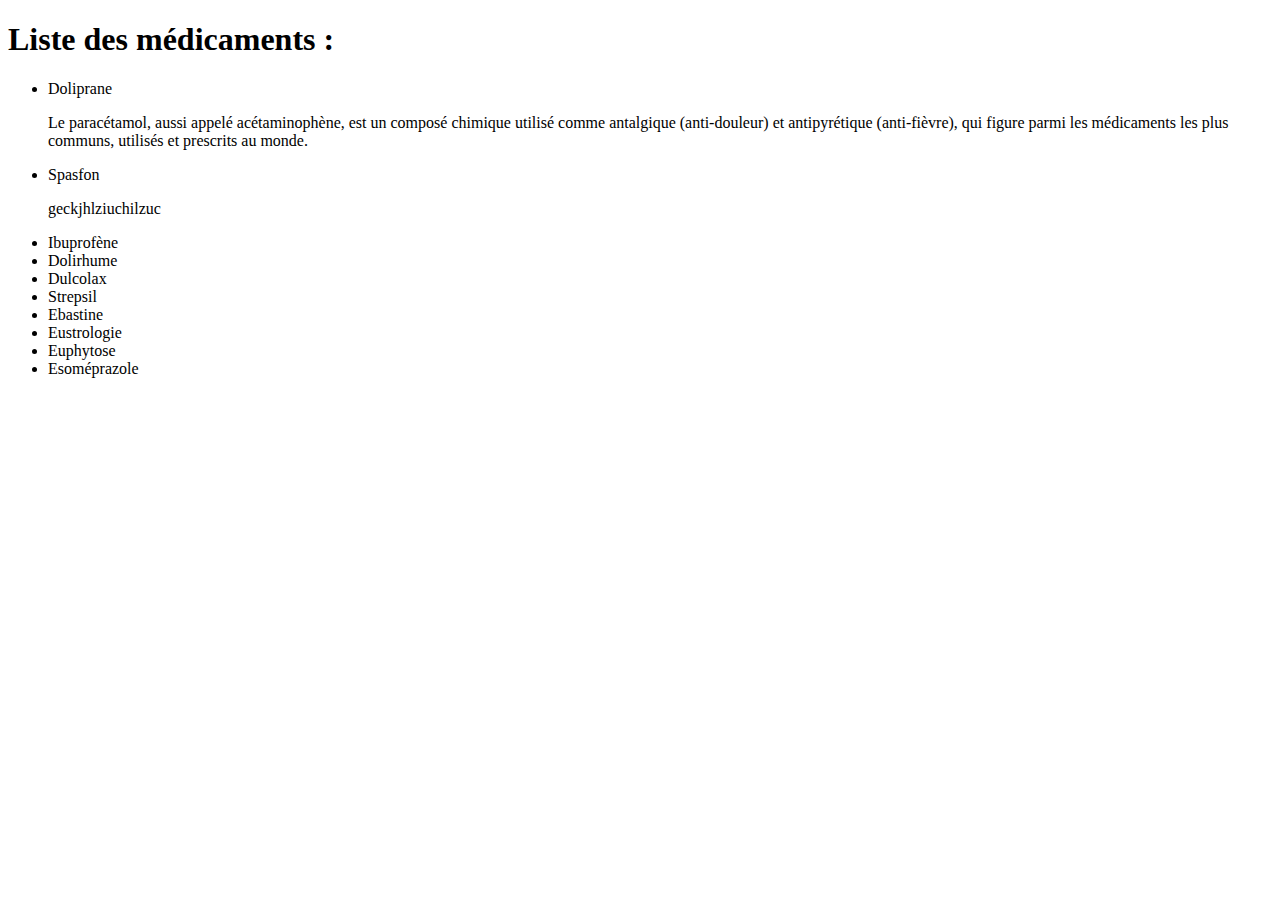
<file: GSB1/index.html>
<!DOCTYPE html>
<html lang="en">

<head>
    <meta charset="UTF-8">
    <title>Document</title>
</head>

<body>

    <h1>Liste des médicaments :</h1>
    <ul>
        <li>Doliprane</li>
        <p>Le paracétamol, aussi appelé acétaminophène, est un composé chimique 
            utilisé comme antalgique (anti-douleur) et antipyrétique (anti-fièvre), 
            qui figure parmi les médicaments les plus communs, utilisés et 
            prescrits au monde.</p>
        <li>Spasfon</li>
        <p>geckjhlziuchilzuc</p>
        <li>Ibuprofène</li>
        <li>Dolirhume</li>
        <li>Dulcolax</li>
        <li>Strepsil</li>
        <li>Ebastine</li>
        <li>Eustrologie</li>
        <li>Euphytose</li>
        <li>Esoméprazole</li>
    </ul>





</body>

</html>
</file>
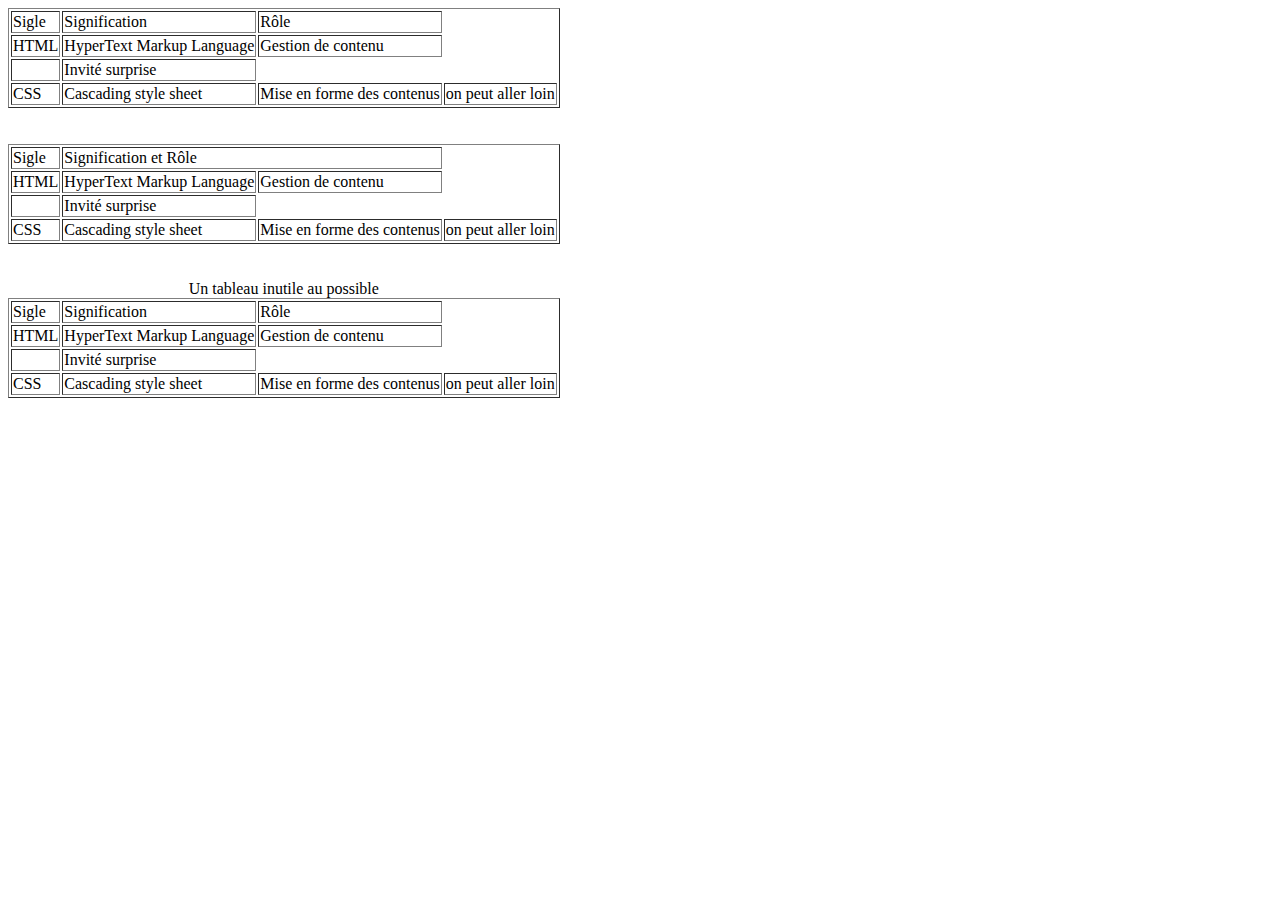
<file: HTML/index.html>
<!DOCTYPE html>
<html lang="en">

<head>
    <meta charset="UTF-8">
    <title>Cours HTML</title>
</head>

<body>
    <table border="1">
        <tr>
            <td>Sigle</td>
            <td>Signification</td>
            <td>Rôle</td>
        </tr>
        <tr>
            <td>HTML</td>
            <td>HyperText Markup Language</td>
            <td>Gestion de contenu</td>
        </tr>
        <tr>
            <td></td>
            <td>Invité surprise</td>

        </tr>
        <tr>
            <td>CSS</td>
            <td>Cascading style sheet</td>
            <td>Mise en forme des contenus</td>
            <td>on peut aller loin</td>
        </tr>
    </table>
    <br><br>
    <table border="1">
        <tr>
            <td>Sigle</td>
            <td colspan="2">Signification et Rôle</td>
        </tr>
        <tr>
            <td>HTML</td>
            <td>HyperText Markup Language</td>
            <td>Gestion de contenu</td>
        </tr>
        <tr>
            <td></td>
            <td>Invité surprise</td>

        </tr>
        <tr>
            <td>CSS</td>
            <td>Cascading style sheet</td>
            <td>Mise en forme des contenus</td>
            <td>on peut aller loin</td>
        </tr>
    </table>
    <br><br>

    <table border="1">
        <caption>Un tableau inutile au possible</caption>
        <tr>
            <td>Sigle</td>
            <td>Signification</td>
            <td>Rôle</td>
        </tr>
        <tr>
            <td>HTML</td>
            <td>HyperText Markup Language</td>
            <td>Gestion de contenu</td>
        </tr>
        <tr>
            <td></td>
            <td>Invité surprise</td>

        </tr>
        <tr>
            <td>CSS</td>
            <td>Cascading style sheet</td>
            <td>Mise en forme des contenus</td>
            <td>on peut aller loin</td>
        </tr>
    </table>
</body>

</html>




<!--<a href="http://fr.wikipedia.org/" target="_blank">
    <img src="http://i0.kym-cdn.com/photos/images/facebook/000/210/119/9b3.png" 
    width="360" height="244"></a>-->
</file>
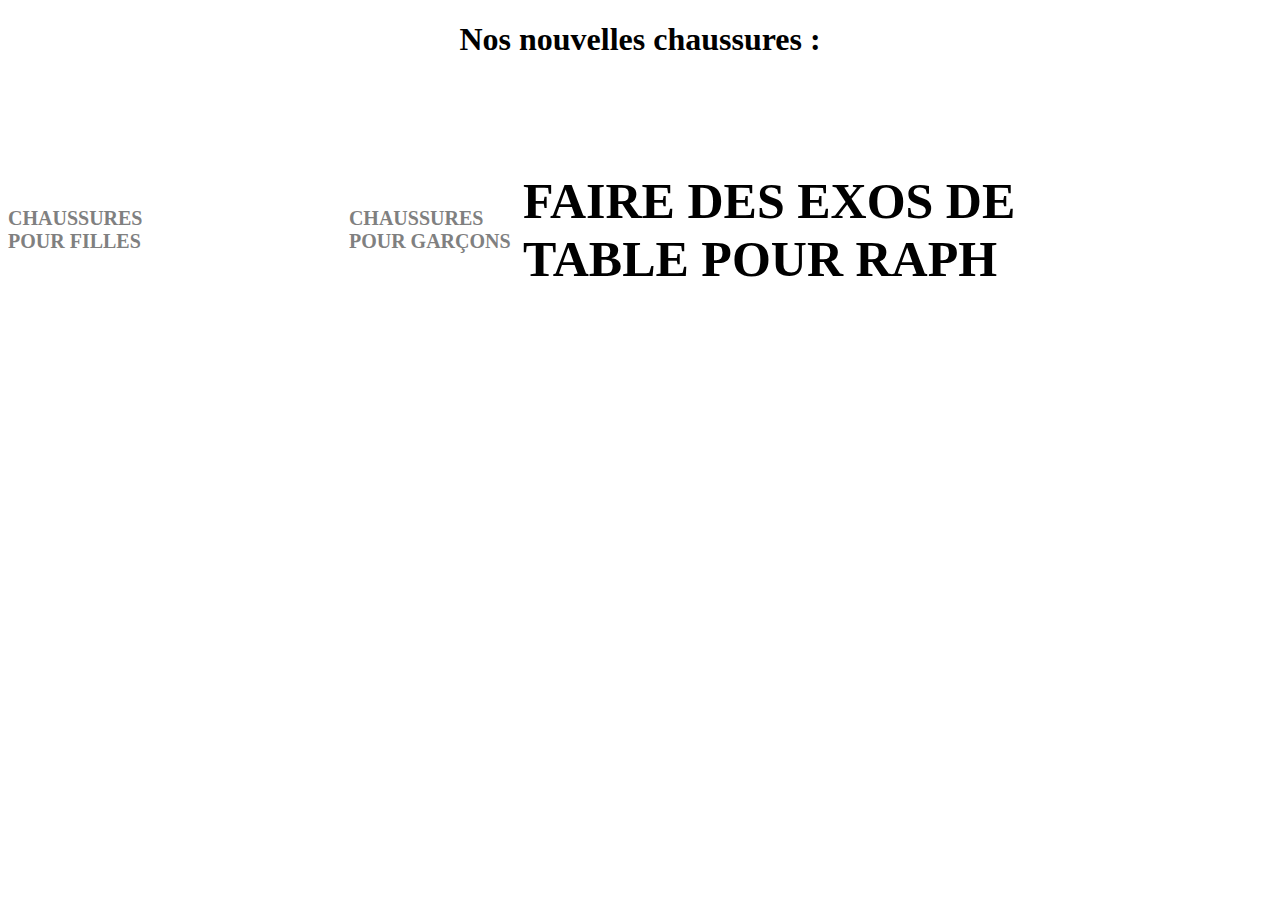
<file: Tests/index.html>
<!DOCTYPE html>
<html lang="en">
<head>
    <meta charset="UTF-8">
    <link rel="stylesheet" type="text/css" href="styles.css">
    <title>Document</title>
</head>
<body>
    
    <h1 class="txtcenter">Nos nouvelles chaussures :</h1>

    <div id="container"><!-- flex container -->
        <p class="maj">Chaussures pour filles</p>
            <div class="box" id="bluebox"><!-- flex item -->
                
            </div>
            <p class="maj">Chaussures pour Garçons</p>

            <h1 style="font-size: 50px;">FAIRE DES EXOS DE TABLE POUR RAPH</h1>
            <div class="box" id="redbox"><!-- flex item -->
                
            </div>
        
        </div>

</body>
</html>
</file>
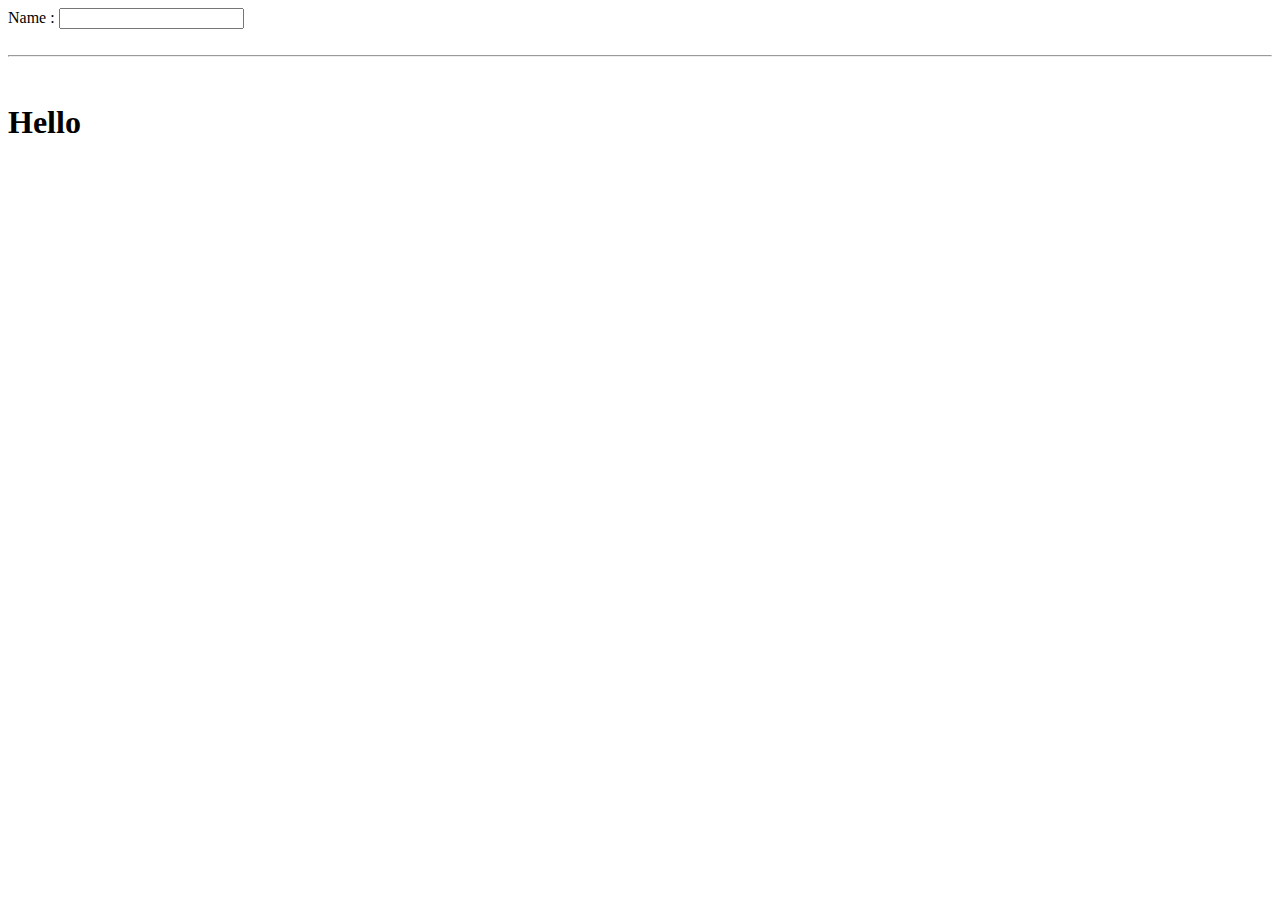
<file: CoursJS/AngularJS/index.html>
<!DOCTYPE html>
<html lang="fr" ng-app>

<head>
    <meta charset="UTF-8">
    <title>Document</title>
    <script src="angular.min.js"></script>
</head>

<body>

    <div>

        <label>
            Name :
        </label>
        <input type="text" ng-model="_$yourName">

    </div>
    <br>
    <hr>
    <br>
    <h1>Hello {{_$yourName}}</h1>

</body>

</html>
</file>
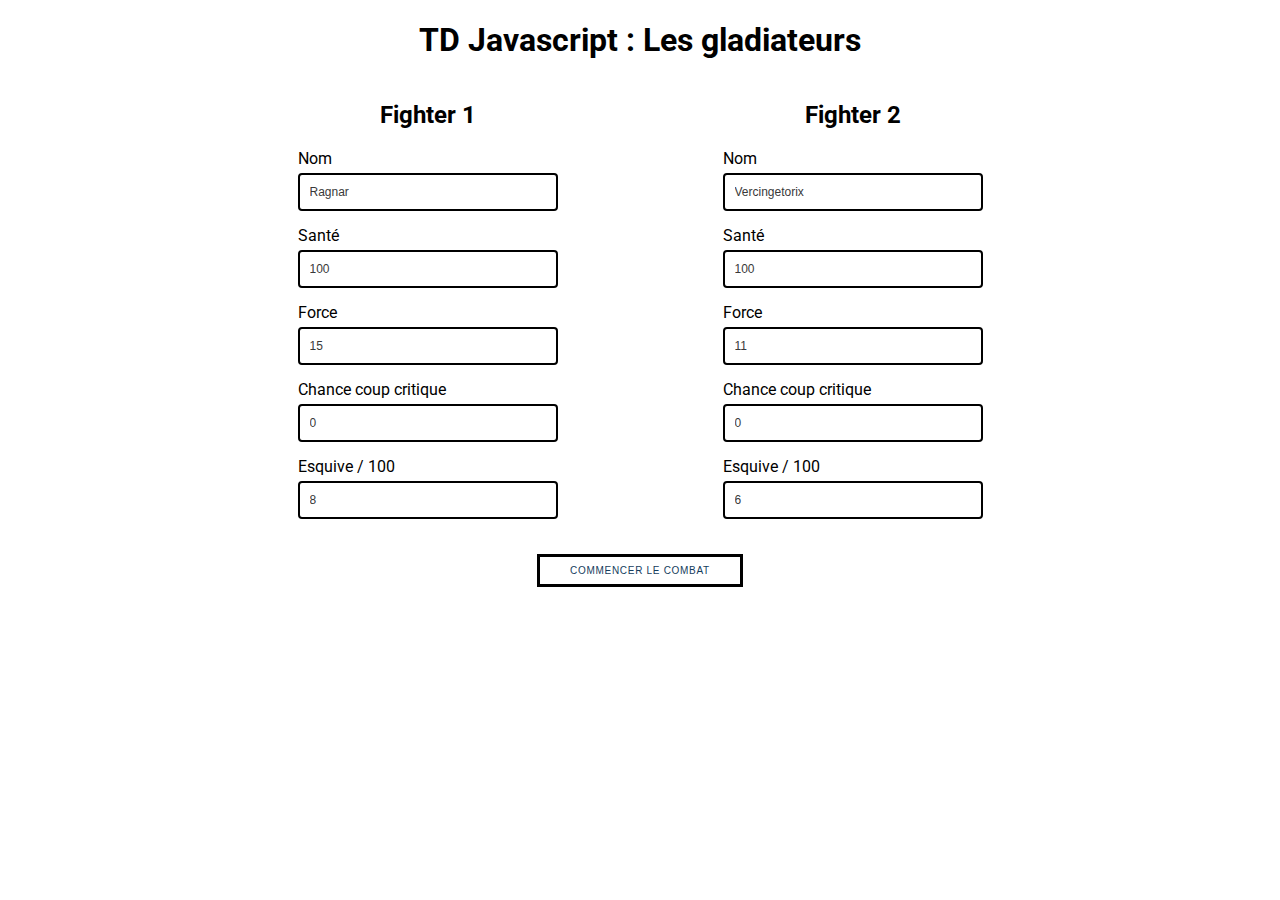
<file: CoursJS/Gladiateurs/index.html>
<!DOCTYPE html>
<html>

<head>
    <meta charset="utf-8">
    <title>Exercice Javascript</title>
    <link href="https://fonts.googleapis.com/css?family=Roboto:300,400" rel="stylesheet">
    <link href="styles.css" rel="stylesheet">
</head>

<body>

    <h1>TD Javascript : Les gladiateurs</h1>
    <div class="content">
        <!-- L'id "formulaire est caché grâce à 
            document.getElementById("formulaire").style.display = 'none';" 
            à la ligne 66 de script.js-->
        <div id="formulaire">
            <div class="fighter">
                <h2>Fighter 1</h2>

                <div>
                    <label>Nom</label>
                    <input type="text" value="Ragnar" id="name1" placeholder="Name" required>
                </div>
                <div>
                    <label>Santé</label>
                    <input type="text" value="100" id="health1" placeholder="Health" required>
                </div>
                <div>
                    <label>Force</label>
                    <input type="text" value="15" id="strength1" placeholder="Strength" required>
                </div>
                <div>
                    <label>Chance coup critique</label>
                    <input type="text" value="0" id="criticalChance1" placeholder="Critical Chance" required>
                </div>
                <div>
                    <label>Esquive / 100</label>
                    <input type="text" value="8" id="esquive1" placeholder="Esquive" required>
                </div>
            </div>

            <div class="fighter">
                <h2>Fighter 2</h2>
                <div>
                    <label>Nom</label>
                    <input type="text" value="Vercingetorix" id="name2" placeholder="Name" required>
                </div>
                <div>
                    <label>Santé</label>
                    <input type="text" value="100" id="health2" placeholder="Health" required>
                </div>
                <div>
                    <label>Force</label>
                    <input type="text" value="11" id="strength2" placeholder="Strength" required>
                </div>
                <div>
                    <label>Chance coup critique</label>

                    <input type="text" value="0" id="criticalChance2" placeholder="Critical Chance" required>
                </div>
                <div>
                    <label>Esquive / 100</label>

                    <input type="text" value="6" id="esquive2" placeholder="Esquive" required>
                </div>
            </div>
            
            <div class="start-fight">
                <!--        Le boutton lance la fonction validation() (ligne 7 de script.js)     -->
                <button id="startfight" onclick="validation()">Commencer le combat</button>
            </div>

            <div id="error">

            </div>
        </div>
        <!-- Du coup on affiche "fight" grâce à 
            document.getElementById("fight").style.display = 'block';
            à la ligne 67 de script.js -->
        <div id="fight">
            <h1>Combat</h1>
            <table id="fight-table">
                <thead>
                    <tr>
                        <th></th>
                        <th class="th" id="fighter1" colspan="3">Player 1</th>
                        <th class="th" id="fighter2" colspan="3">Player 2</th>
                    </tr>
                    <tr>
                        <th></th>
                        <th>Encaisse</th>
                        <th>Inflige</th>
                        <th>Reste</th>
                        <th>Encaisse</th>
                        <th>Inflige</th>
                        <th>Reste</th>
                    </tr>
                </thead>
                <tbody>

                </tbody>
            </table>
        </div>
        <div id="winner">
        </div>
    </div>
    <!--  On charge le fichier (script.js) à la fin du body pour que le html charge en premier   -->
    <script type="text/javascript" src="script.js"></script>

</body>

</html>
</file>
<file: Tests/styles.css>
.inutile {
    margin-top: 125px;
    margin-left: 100px;
}


.banner-index {
    width: 1200px;
    height: 252px;
    margin-top: 125px;
    margin-left: 100px;
    background-image: url('https://upload.wikimedia.org/wikipedia/commons/thumb/1/14/Panorama_puy_de_dome_sud.jpg/1200px-Panorama_puy_de_dome_sud.jpg')
}

.banner-index:hover {
    color: white;
    background : linear-gradient(180deg, grey, white);
    
}
.white-title {
    
    text-align: left;
}




/*                             */




#container {
    display: flex;
    flex-direction: row;     /* make main axis horizontal (default setting) */
    justify-content: center; /* center items horizontally, in this case */
    align-items: center;     /* center items vertically, in this case */
    height: 300px;
}

.box {
    width: 300px;
    height: 200px;;
    margin: 5px;
    text-align: center;     /* will center text in <p>, which is not a flex item */
}
.maj {
    text-transform: uppercase;
    color: grey;
    font-size: 20px;
    font-weight: bold;
}

#bluebox {
    background-image : url('https://i2.cdscdn.com/pdt2/0/6/1/4/300x300/818385061/rw/nike-baskets-tanjun-ps-chaussures-enfant-fille.jpg');
    background-repeat: no-repeat;
    background-position: bottom;
}
#redbox {
    background-image : url('https://i2.cdscdn.com/pdt2/d/9/2/4/300x300/302ef30cd92/rw/kappa-baskets-volti-chaussures-enfant-garcon.jpg');
    background-repeat: no-repeat;
    background-position: bottom;
}
.txtcenter {
    text-align: center;
}
</file>
<file: CoursJS/Gladiateurs/styles.css>
body {
    font-family: 'Roboto', sans-serif;
    padding-left: 30px;
    padding-right: 30px;
}

h1 {
    text-align: center;
}

table {
    border-collapse: collapse;
    width: 100%;
    margin-bottom: 20px;
}
.th{
    text-align: center;
    font-size: 21px;
    letter-spacing: 0.5px;
}
th, td {
    padding: 8px;
    border-bottom: 1px solid #ddd;
}

.fighter {
    width: 50%;
    float: left;
    text-align: center;
}

.fighter div {
    margin-bottom: 15px;
}
.fighter div label {
    width: 260px;
    margin: 0 auto;
    display: block;
    text-align: left;
    margin-bottom: 5px;
}
.content {
    width: 850px;
    margin: 0 auto;
}

input {
    width: 260px;
    font-family: "Avenir Next", Arial, sans-serif;
    font-weight: 300;
    background-color: transparent;
    border: 2px solid #000000;
    padding: 10px 0 10px 10px;
    margin: 0;
    font-size: 12px;
    -moz-transition: ease 0.5s border-color;
    -o-transition: ease 0.5s border-color;
    -webkit-transition: ease 0.5s border-color;
    transition: ease 0.5s border-color;
    -moz-border-radius: 4px;
    -webkit-border-radius: 4px;
    border-radius: 4px;
    -moz-box-sizing: border-box;
    -webkit-box-sizing: border-box;
    box-sizing: border-box;
    color: #393939;
}

button {
    border: solid 3px black;
    padding: 8px 30px;
    background: transparent;
    color: #153d5d;
    text-transform: uppercase;
    font-weight: 500;
    letter-spacing: 0.7px;
    text-align: center;
    font-size: 10px;
    cursor: pointer;
    transition: all 0.3s ease-in-out;

}
button:hover {
    background: black;
    color: white;

}

.start-fight {
    text-align: center;
    padding-top: 20px;
    clear: both;
}
#error {
    color : red;
    margin-top: 20px;
    text-align: center;
}
#fight {
    display: none;
    text-align: center;
    line-height: 2;
    margin-bottom: 50px;
}
</file>
